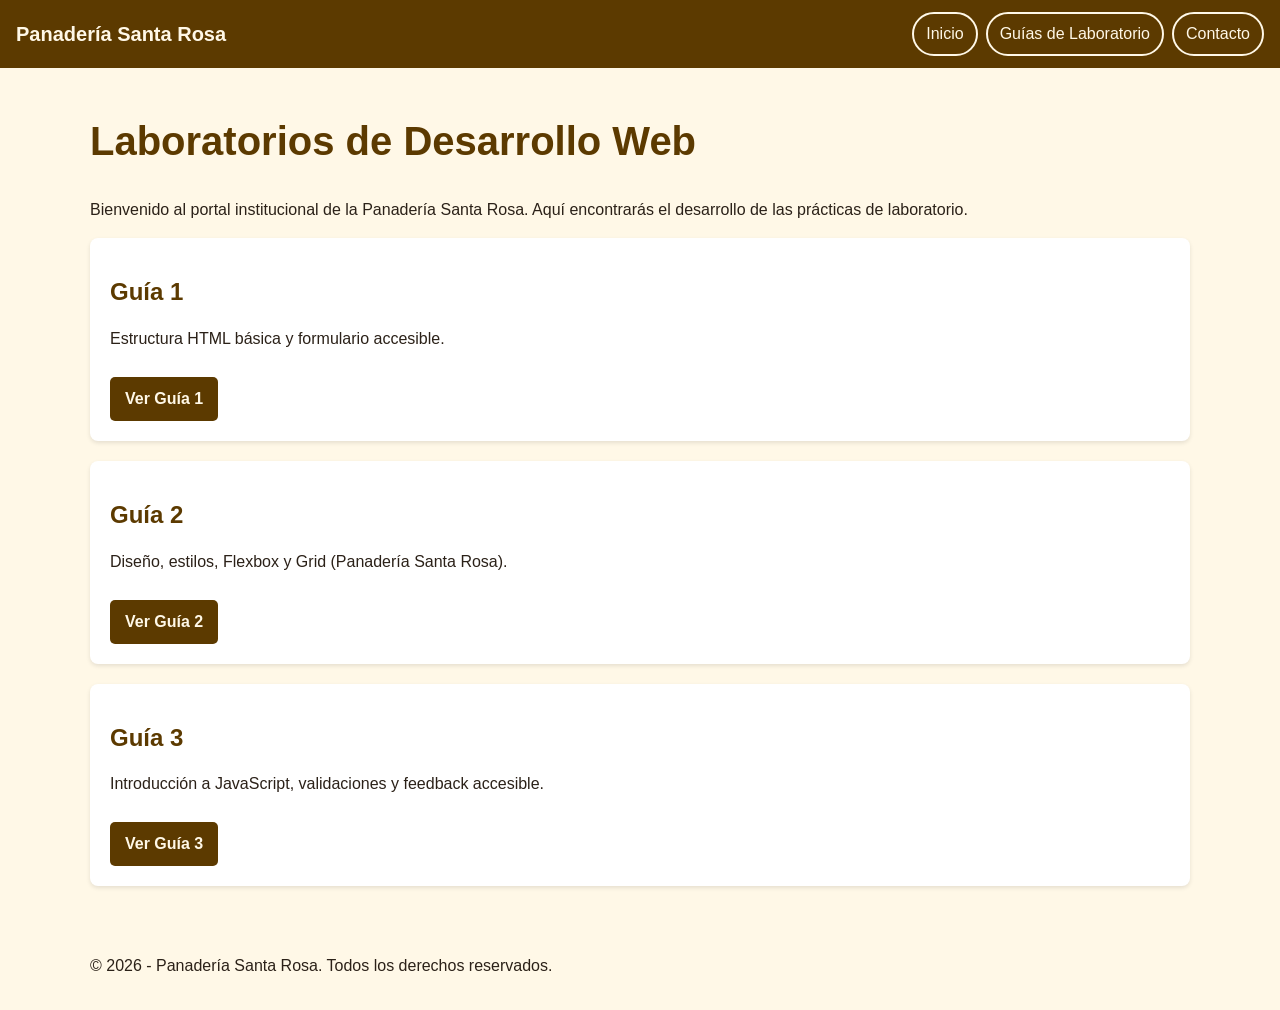
<file: index.html>
<!DOCTYPE html>
<html lang="es">
<head>
    <meta charset="UTF-8">
    <meta name="viewport" content="width=device-width, initial-scale=1.0">
    <title>Panadería Santa Rosa - Menú Principal</title>
    <link rel="stylesheet" href="styles/styles.css">
</head>
<body>
    <header>
        <p><strong>Panadería Santa Rosa</strong></p>
        <nav>
            <ul>
                <li><a href="index.html">Inicio</a></li>
                <li><a href="#guias">Guías de Laboratorio</a></li>
                <li><a href="#contacto">Contacto</a></li>
            </ul>
        </nav>
    </header>

    <main>
        <section class="hero">
            <h1>Laboratorios de Desarrollo Web</h1>
            <p>Bienvenido al portal institucional de la Panadería Santa Rosa. Aquí encontrarás el desarrollo de las prácticas de laboratorio.</p>
        </section>

        <section id="guias" class="guias-container">
            <div class="card">
                <h2>Guía 1</h2>
                <p>Estructura HTML básica y formulario accesible.</p>
                <a href="guia1/index.html" class="btn">Ver Guía 1</a>
            </div>

            <div class="card">
                <h2>Guía 2</h2>
                <p>Diseño, estilos, Flexbox y Grid (Panadería Santa Rosa).</p>
                <a href="guia2/index.html" class="btn">Ver Guía 2</a>
            </div>

            <div class="card">
                <h2>Guía 3</h2>
                <p>Introducción a JavaScript, validaciones y feedback accesible.</p>
                <a href="guia3/index.html" class="btn">Ver Guía 3</a>
            </div>
        </section>
    </main>

    <footer id="contacto">
        <p>&copy; 2026 - Panadería Santa Rosa. Todos los derechos reservados.</p>
    </footer>
</body>
</html>
</file>
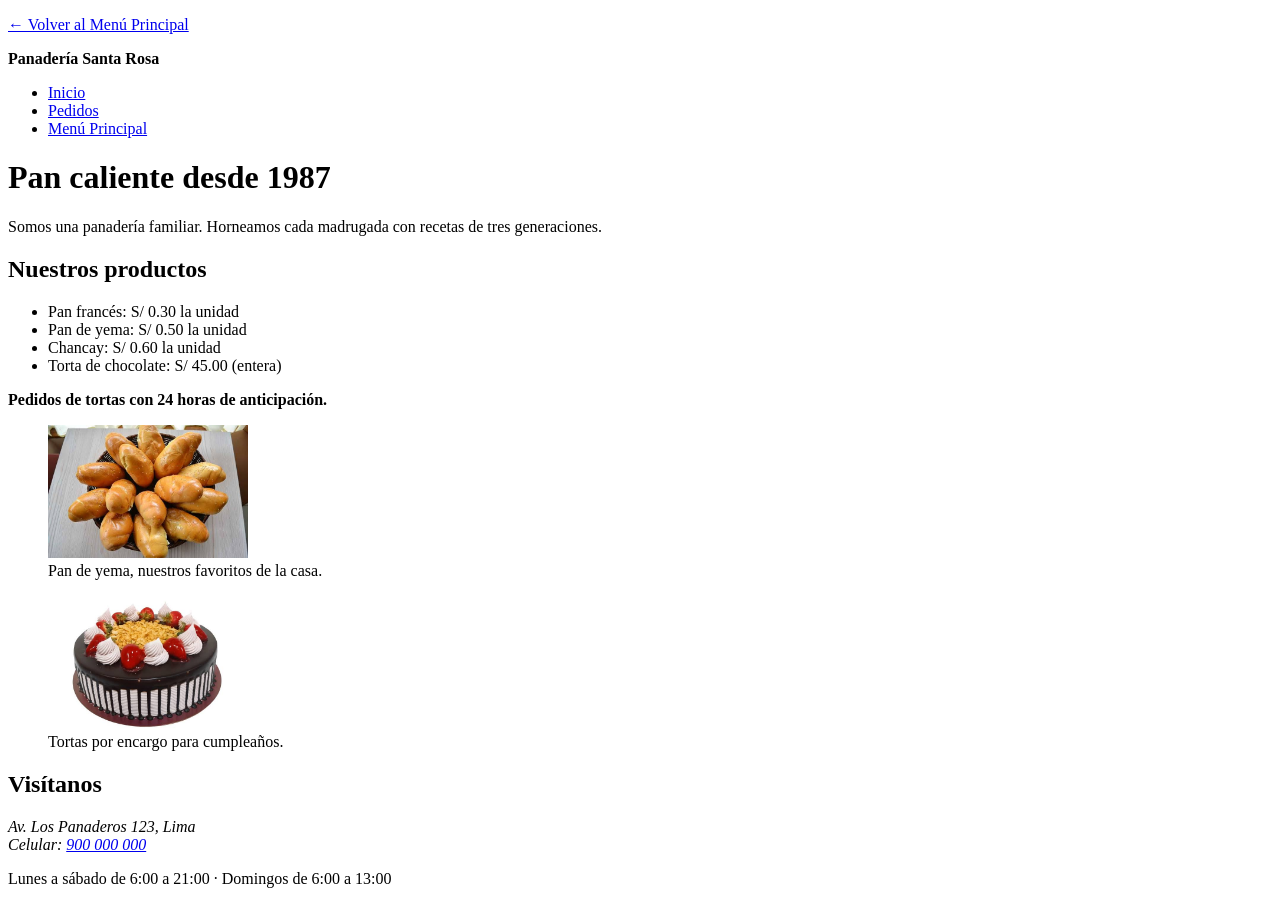
<file: guia1/index.html>
<!DOCTYPE html>
<html lang="es">
<head>
    <meta charset="UTF-8">
    <meta name="viewport" content="width=device-width, initial-scale=1.0">
    <title>Guía 1 - Panadería Santa Rosa</title>
</head>
<body>
    <header>
        <p><a href="../index.html">← Volver al Menú Principal</a></p>
        <p><strong>Panadería Santa Rosa</strong></p>
        <nav>
            <ul>
                <li><a href="index.html">Inicio</a></li>
                <li><a href="pedidos.html">Pedidos</a></li>
                <li><a href="../index.html">Menú Principal</a></li>
            </ul>
        </nav>
    </header>

    <main>
        <h1>Pan caliente desde 1987</h1>
        <p>Somos una panadería familiar. Horneamos cada madrugada con recetas de tres generaciones.</p>

        <section>
            <h2>Nuestros productos</h2>
            <ul>
                <li>Pan francés: S/ 0.30 la unidad</li>
                <li>Pan de yema: S/ 0.50 la unidad</li>
                <li>Chancay: S/ 0.60 la unidad</li>
                <li>Torta de chocolate: S/ 45.00 (entera)</li>
            </ul>
            <p><strong>Pedidos de tortas con 24 horas de anticipación.</strong></p>

            <figure>
                <img src="../img/pan-yema.jpg" alt="Bolsa con panes de yema dorados" width="200">
                <figcaption>Pan de yema, nuestros favoritos de la casa.</figcaption>
            </figure>

            <figure>
                <img src="../img/tortas.jpg" alt="Torta de chocolate decorada" width="200">
                <figcaption>Tortas por encargo para cumpleaños.</figcaption>
            </figure>
        </section>
    </main>

    <footer id="contacto">
        <h2>Visítanos</h2>
        <address>
            Av. Los Panaderos 123, Lima<br>
            Celular: <a href="tel:+51900000000">900 000 000</a>
        </address>
        <p>Lunes a sábado de 6:00 a 21:00 · Domingos de 6:00 a 13:00</p>
    </footer>
</body>
</html>
</file>
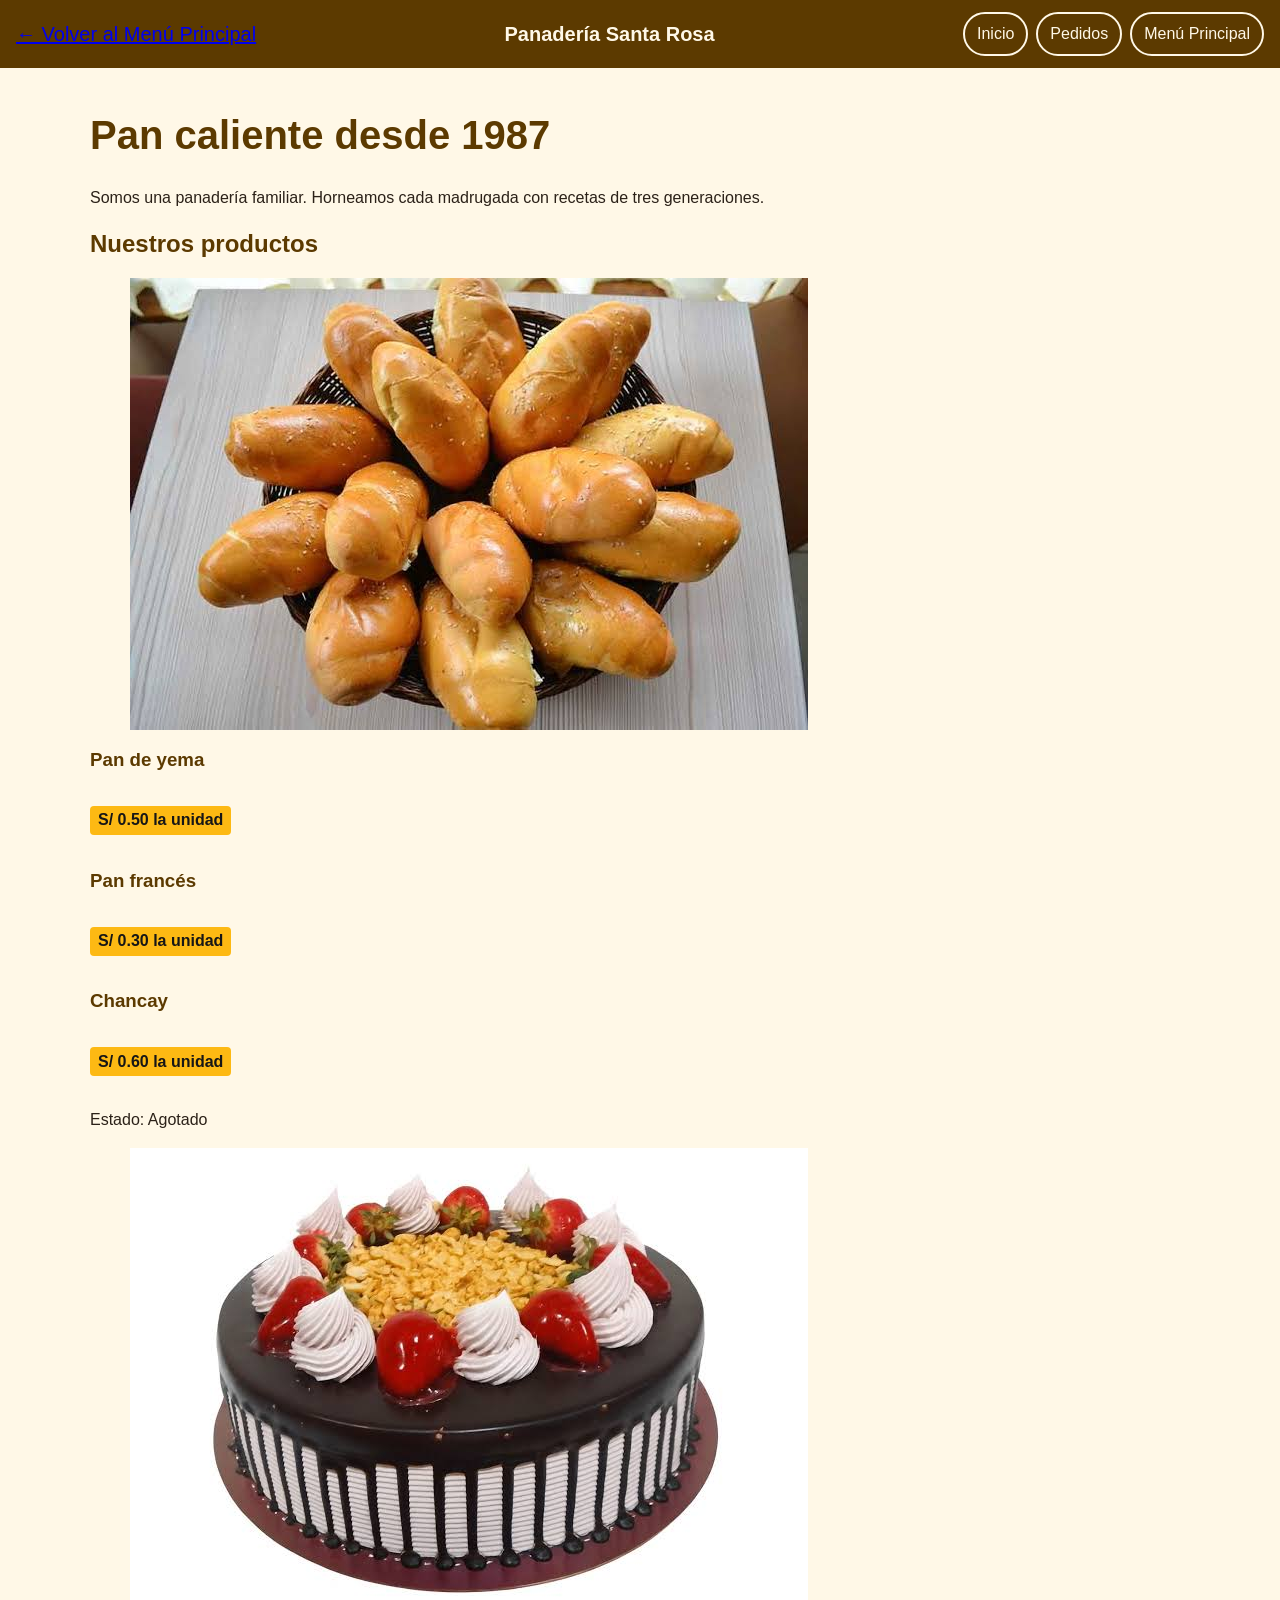
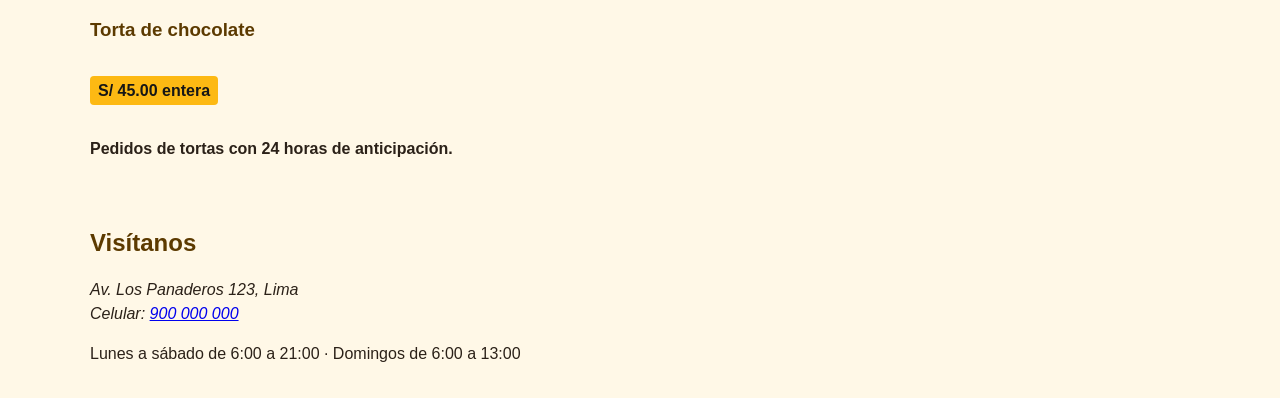
<file: guia2/index.html>
<!DOCTYPE html>
<html lang="es">
<head>
    <meta charset="UTF-8">
    <meta name="viewport" content="width=device-width, initial-scale=1.0">
    <title>Guía 2 - Panadería Santa Rosa</title>
    <link rel="stylesheet" href="../styles/styles.css">
</head>
<body>
    <header>
        <p><a href="../index.html">← Volver al Menú Principal</a></p>
        <p><strong>Panadería Santa Rosa</strong></p>
        <nav>
            <ul>
                <li><a href="index.html">Inicio</a></li>
                <li><a href="pedidos.html">Pedidos</a></li>
                <li><a href="../index.html">Menú Principal</a></li>
            </ul>
        </nav>
    </header>

    <main>
        <h1>Pan caliente desde 1987</h1>
        <p>Somos una panadería familiar. Horneamos cada madrugada con recetas de tres generaciones.</p>

        <section>
            <h2>Nuestros productos</h2>
            <div class="productos-grid">
                <article class="card-producto">
                    <figure>
                        <img src="../img/pan-yema.jpg" alt="Bolsa con panes de yema dorados">
                    </figure>
                    <h3>Pan de yema</h3>
                    <p class="precio">S/ 0.50 <span>la unidad</span></p>
                </article>

                <article class="card-producto">
                    <h3>Pan francés</h3>
                    <p class="precio">S/ 0.30 <span>la unidad</span></p>
                </article>

                <article class="card-producto">
                    <h3>Chancay</h3>
                    <p class="precio">S/ 0.60 <span>la unidad</span></p>
                    <p class="estado">Estado: Agotado</p>
                </article>

                <article class="card-producto">
                    <figure>
                        <img src="../img/tortas.jpg" alt="Torta de chocolate decorada">
                    </figure>
                    <h3>Torta de chocolate</h3>
                    <p class="precio">S/ 45.00 <span>entera</span></p>
                </article>
            </div>
            <p><strong>Pedidos de tortas con 24 horas de anticipación.</strong></p>
        </section>
    </main>

    <footer id="contacto">
        <h2>Visítanos</h2>
        <address>
            Av. Los Panaderos 123, Lima<br>
            Celular: <a href="tel:+51900000000">900 000 000</a>
        </address>
        <p>Lunes a sábado de 6:00 a 21:00 · Domingos de 6:00 a 13:00</p>
    </footer>
</body>
</html>
</file>
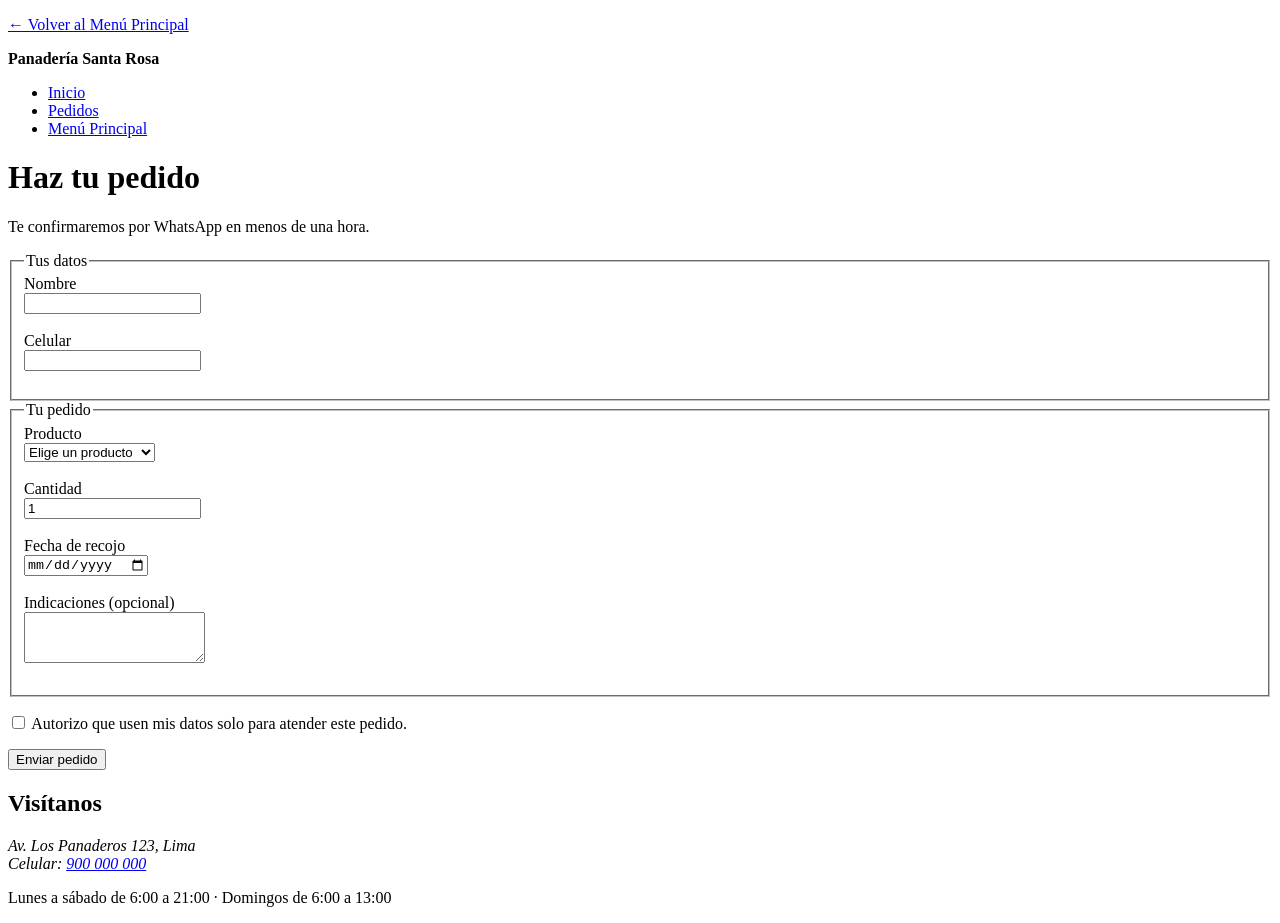
<file: guia1/pedidos.html>
<!DOCTYPE html>
<html lang="es">
<head>
    <meta charset="UTF-8">
    <meta name="viewport" content="width=device-width, initial-scale=1.0">
    <title>Pedidos | Guía 1 - Panadería Santa Rosa</title>
</head>
<body>
    <header>
        <p><a href="../index.html">← Volver al Menú Principal</a></p>
        <p><strong>Panadería Santa Rosa</strong></p>
        <nav>
            <ul>
                <li><a href="index.html">Inicio</a></li>
                <li><a href="pedidos.html">Pedidos</a></li>
                <li><a href="../index.html">Menú Principal</a></li>
            </ul>
        </nav>
    </header>

    <main>
        <h1>Haz tu pedido</h1>
        <p>Te confirmaremos por WhatsApp en menos de una hora.</p>

        <form action="#" method="post">
            <fieldset>
                <legend>Tus datos</legend>
                
                <label for="nombre">Nombre</label><br>
                <input type="text" id="nombre" name="nombre" required><br><br>

                <label for="celular">Celular</label><br>
                <input type="tel" id="celular" name="celular" required><br><br>
            </fieldset>

            <fieldset>
                <legend>Tu pedido</legend>
                
                <label for="producto">Producto</label><br>
                <select id="producto" name="producto" required>
                    <option value="">Elige un producto</option>
                    <option value="Pan francés">Pan francés</option>
                    <option value="Pan de yema">Pan de yema</option>
                    <option value="Chancay">Chancay</option>
                    <option value="Torta de chocolate">Torta de chocolate</option>
                </select><br><br>

                <label for="cantidad">Cantidad</label><br>
                <input type="number" id="cantidad" name="cantidad" min="1" value="1" required><br><br>

                <label for="fecha">Fecha de recojo</label><br>
                <input type="date" id="fecha" name="fecha" required><br><br>

                <label for="notas">Indicaciones (opcional)</label><br>
                <textarea id="notas" name="notas" rows="3"></textarea><br><br>
            </fieldset>

            <p>
                <input type="checkbox" id="consentimiento" name="consentimiento" required>
                <label for="consentimiento">Autorizo que usen mis datos solo para atender este pedido.</label>
            </p>

            <button type="submit">Enviar pedido</button>
        </form>
    </main>

    <footer id="contacto">
        <h2>Visítanos</h2>
        <address>
            Av. Los Panaderos 123, Lima<br>
            Celular: <a href="tel:+51900000000">900 000 000</a>
        </address>
        <p>Lunes a sábado de 6:00 a 21:00 · Domingos de 6:00 a 13:00</p>
    </footer>
</body>
</html>
</file>
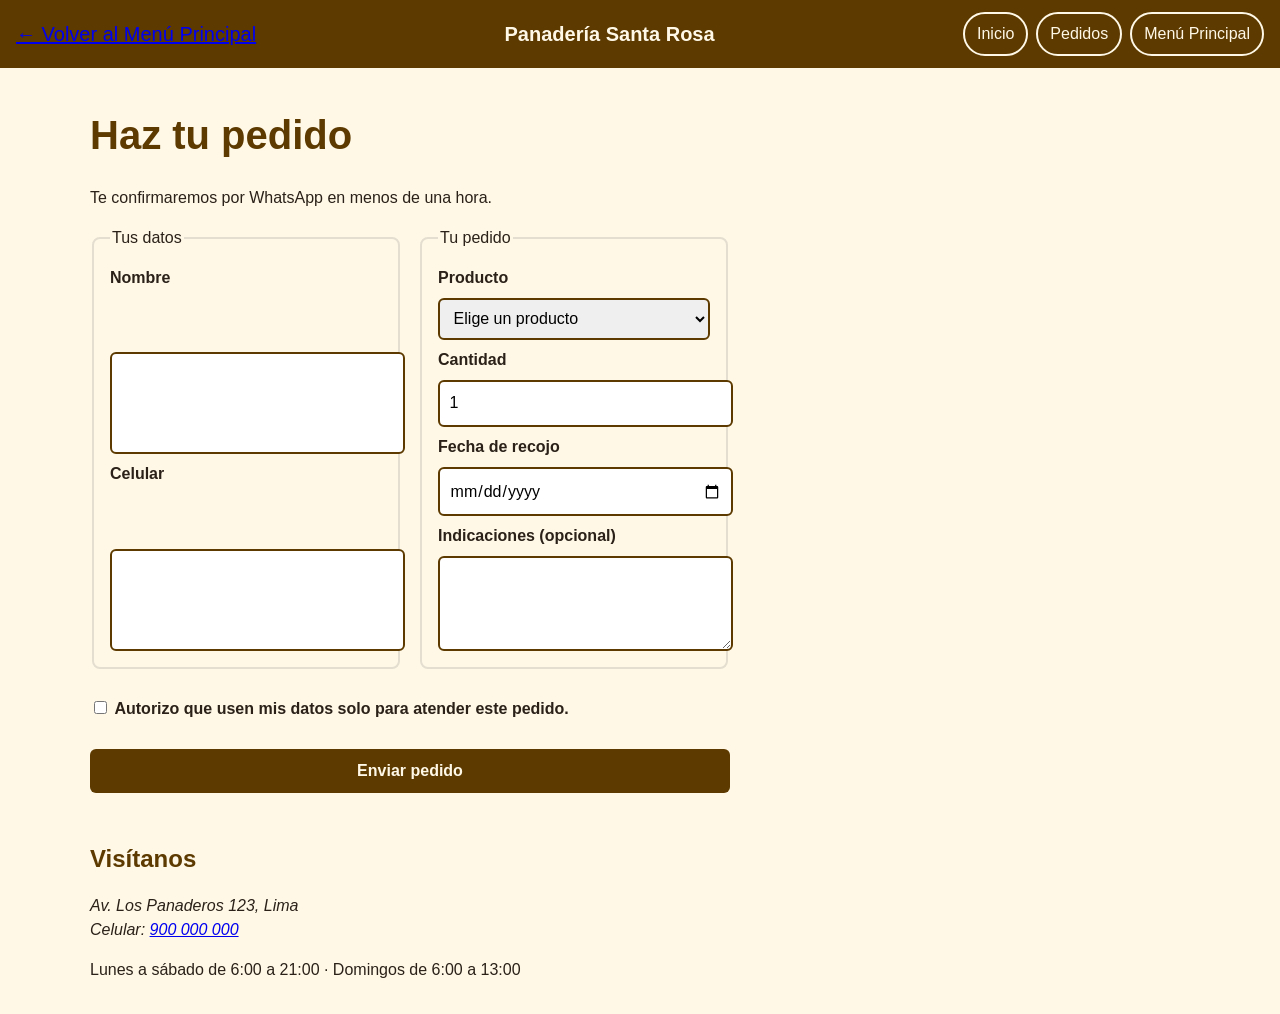
<file: guia2/pedidos.html>
<!DOCTYPE html>
<html lang="es">
<head>
    <meta charset="UTF-8">
    <meta name="viewport" content="width=device-width, initial-scale=1.0">
    <title>Pedidos | Guía 2 - Panadería Santa Rosa</title>
    <link rel="stylesheet" href="../styles/styles.css">
</head>
<body>
    <header>
        <p><a href="../index.html">← Volver al Menú Principal</a></p>
        <p><strong>Panadería Santa Rosa</strong></p>
        <nav>
            <ul>
                <li><a href="index.html">Inicio</a></li>
                <li><a href="pedidos.html">Pedidos</a></li>
                <li><a href="../index.html">Menú Principal</a></li>
            </ul>
        </nav>
    </header>

    <main>
        <h1>Haz tu pedido</h1>
        <p>Te confirmaremos por WhatsApp en menos de una hora.</p>

        <form action="#" method="post">
            <div class="form-grid">
                <fieldset>
                    <legend>Tus datos</legend>
                    
                    <label for="nombre">Nombre</label>
                    <input type="text" id="nombre" name="nombre" required>

                    <label for="celular">Celular</label>
                    <input type="tel" id="celular" name="celular" required>
                </fieldset>

                <fieldset>
                    <legend>Tu pedido</legend>
                    
                    <label for="producto">Producto</label>
                    <select id="producto" name="producto" required>
                        <option value="">Elige un producto</option>
                        <option value="Pan francés">Pan francés</option>
                        <option value="Pan de yema">Pan de yema</option>
                        <option value="Chancay">Chancay</option>
                        <option value="Torta de chocolate">Torta de chocolate</option>
                    </select>

                    <label for="cantidad">Cantidad</label>
                    <input type="number" id="cantidad" name="cantidad" min="1" value="1" required>

                    <label for="fecha">Fecha de recojo</label>
                    <input type="date" id="fecha" name="fecha" required>

                    <label for="notas">Indicaciones (opcional)</label>
                    <textarea id="notas" name="notas" rows="3"></textarea>
                </fieldset>
            </div>

            <div style="margin-top: 1rem;">
                <input type="checkbox" id="consentimiento" name="consentimiento" required>
                <label for="consentimiento">Autorizo que usen mis datos solo para atender este pedido.</label>
            </div>

            <button type="submit" style="margin-top: 1rem;">Enviar pedido</button>
        </form>
    </main>

    <footer id="contacto">
        <h2>Visítanos</h2>
        <address>
            Av. Los Panaderos 123, Lima<br>
            Celular: <a href="tel:+51900000000">900 000 000</a>
        </address>
        <p>Lunes a sábado de 6:00 a 21:00 · Domingos de 6:00 a 13:00</p>
    </footer>
</body>
</html>
</file>
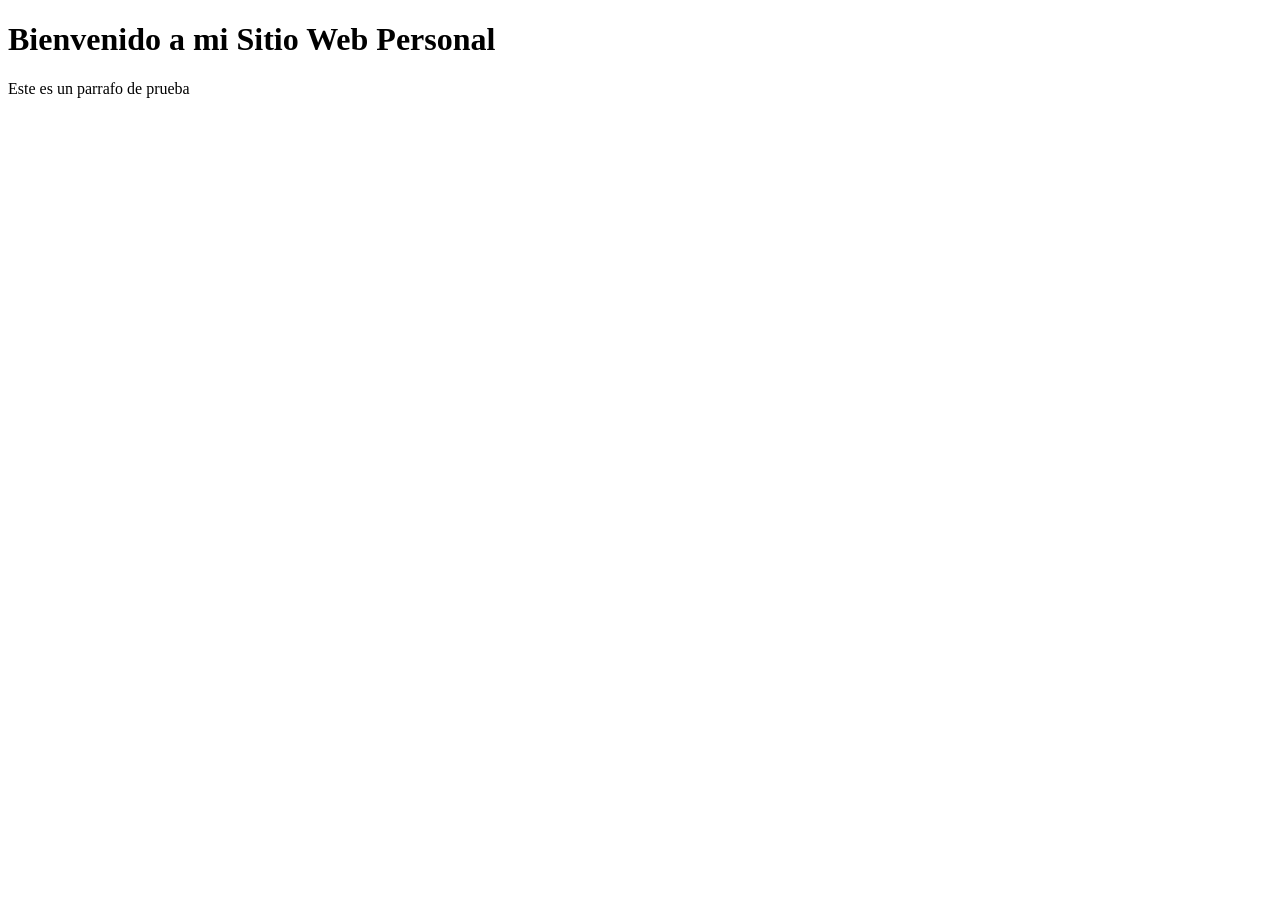
<file: semana4/dom1.html>
<!DOCTYPE html>
<html lang="en">
<head>
    <meta charset="UTF-8">
    <meta name="viewport" content="width=device-width, initial-scale=1.0">
    <title>DOM</title>
</head>
<body>
    <h1 id="titulo-principal">Hola Mundo</h1>
    <p class="descripcion">Este es un parrafo de prueba</p>
    <script>
        const titulo = document.getElementById("titulo-principal")
        const parrafo = document.getElementById(".descripcion.")
        titulo.textContent = "Bienvenido a mi Sitio Web Personal"
    </script>
</body>
</html>
</file>
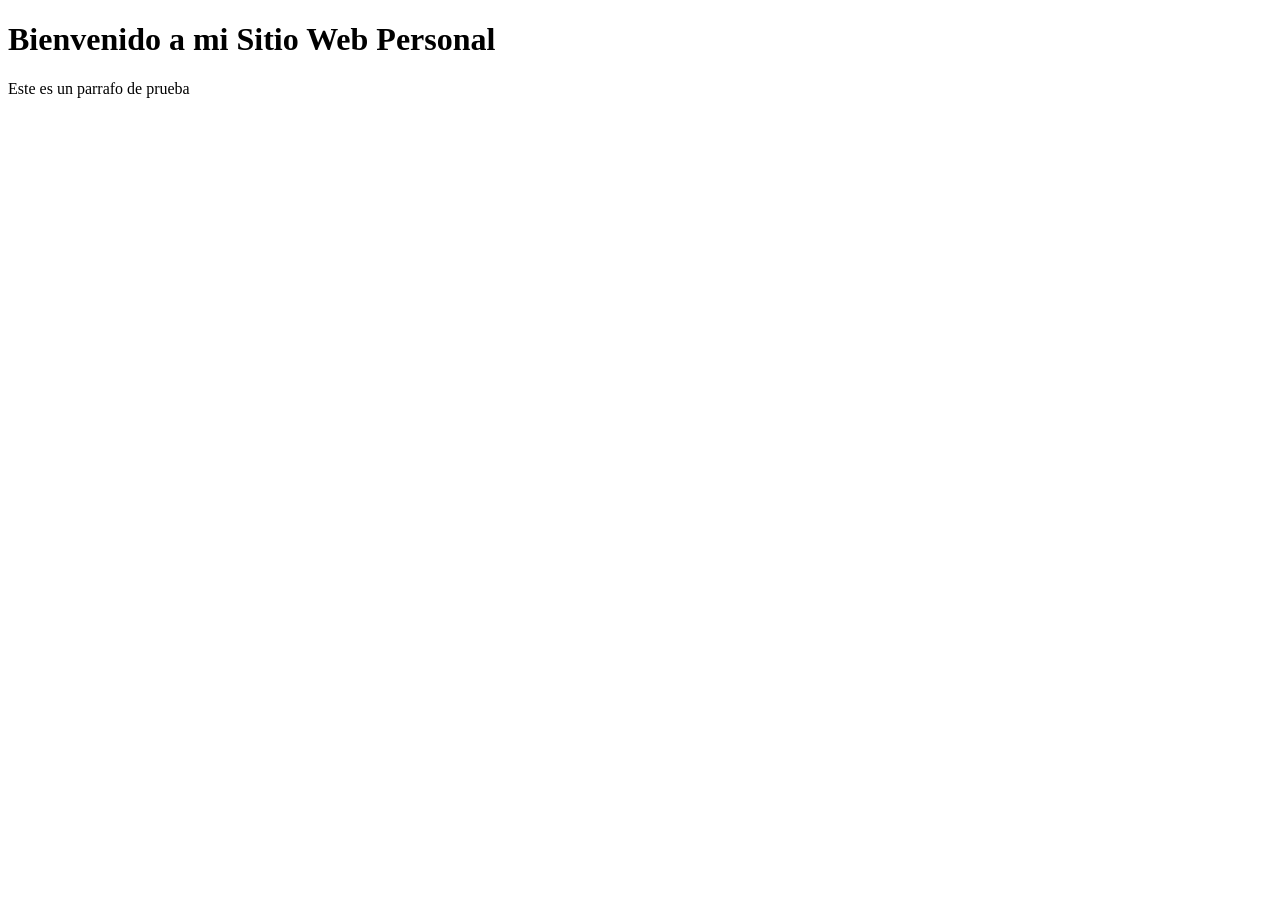
<file: semana4/dom2.html>
<!DOCTYPE html>
<html lang="en">
<head>
    <meta charset="UTF-8">
    <meta name="viewport" content="width=device-width, initial-scale=1.0">
    <title>DOM</title>
    <script src="script2.js" defer></script>
</head>
<body>
    <h1 id="titulo-principal">Hola Mundo</h1>
    <p class="descripcion">Este es un parrafo de prueba</p>
    
</body>
</html>
</file>
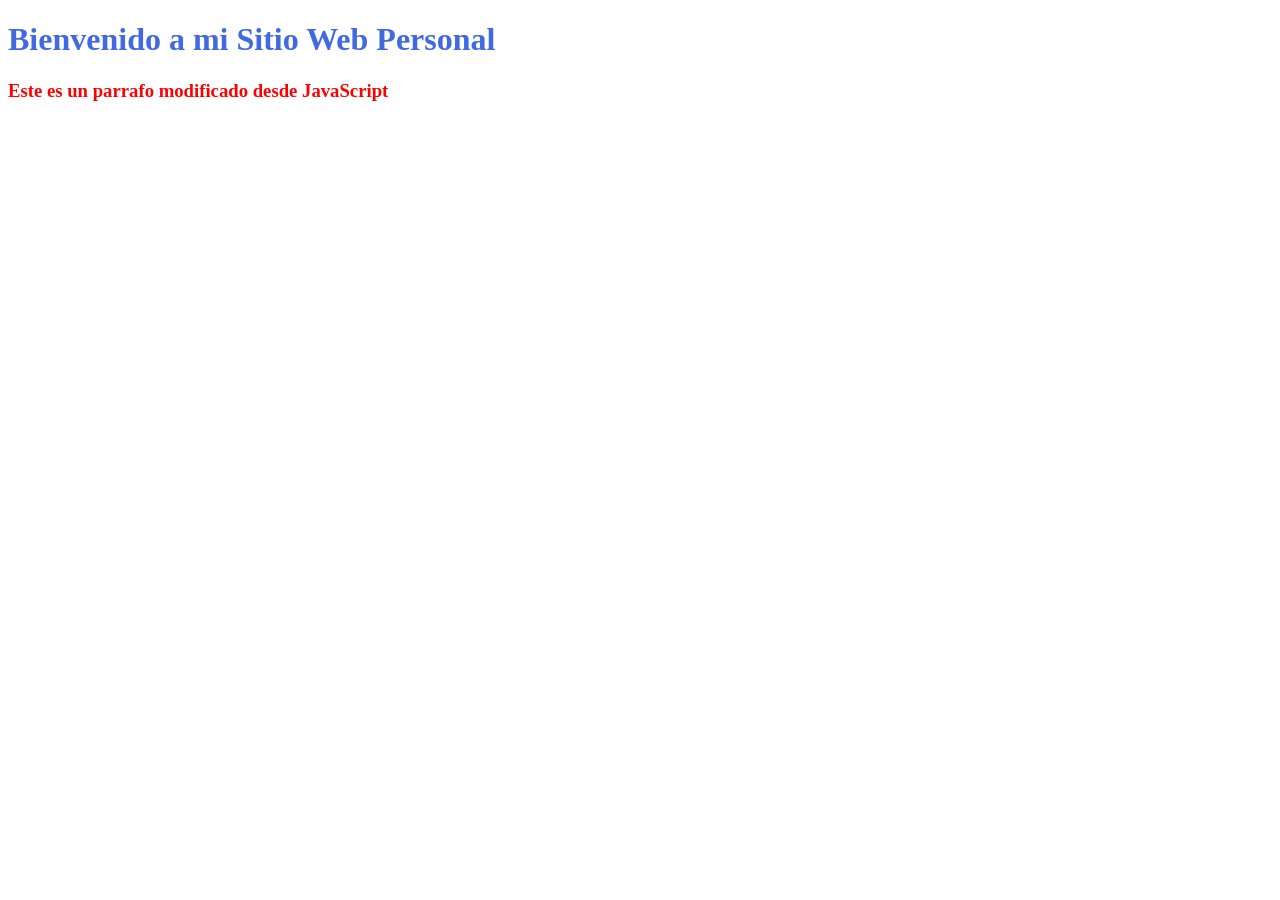
<file: semana4/dom3.html>
<!DOCTYPE html>
<html lang="en">
<head>
    <meta charset="UTF-8">
    <meta name="viewport" content="width=device-width, initial-scale=1.0">
    <title>DOM</title>
    <script src="script3.js" defer></script>
</head>
<body>
    <h1 id="titulo-principal">Hola Mundo</h1>
    <p id="parrafo-principal">Este es un parrafo de ejemplo</p>
</body>
</html>
</file>
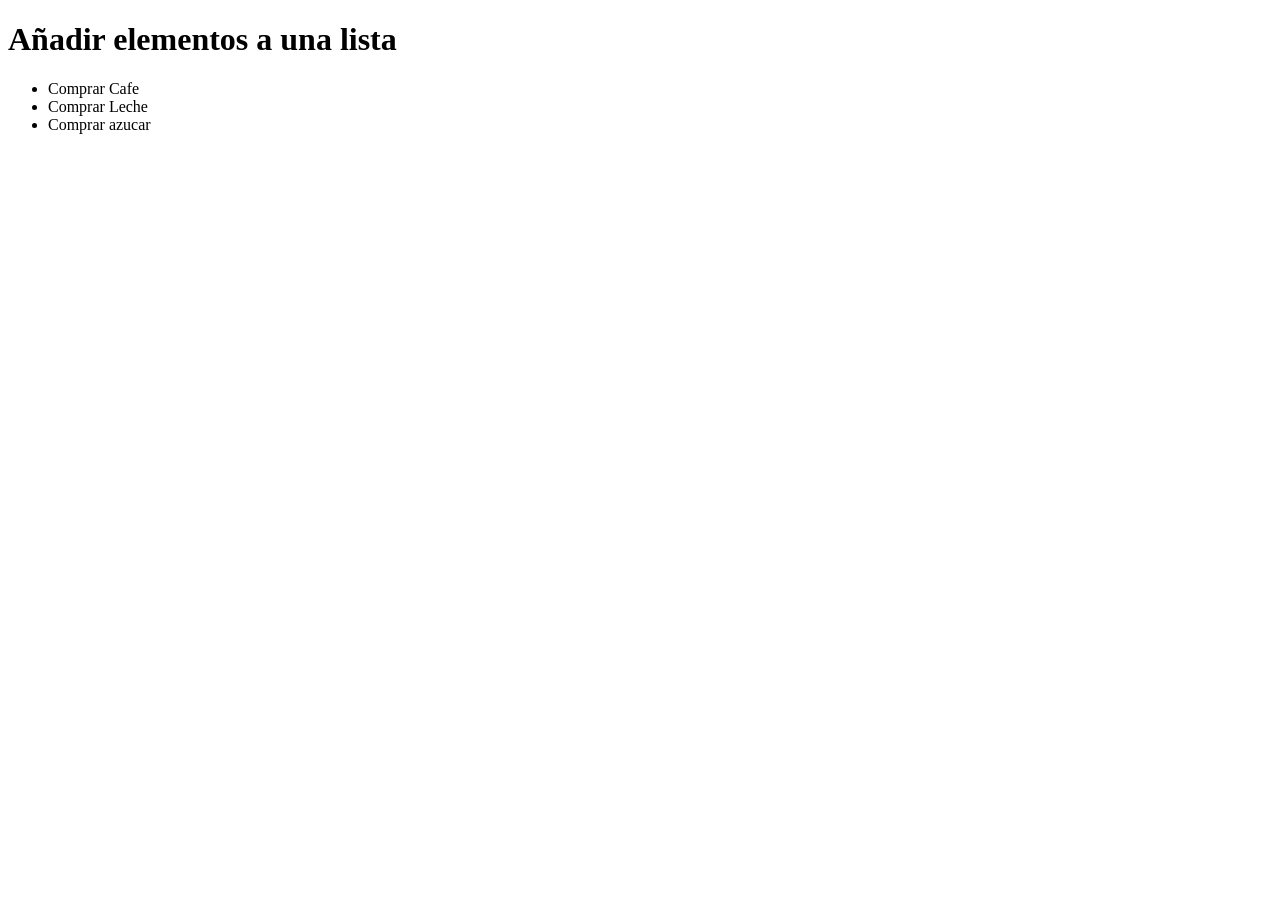
<file: semana4/dom4(eduardo-solution).html>
<!DOCTYPE html>
<html lang="en">
<head>
    <meta charset="UTF-8">
    <meta name="viewport" content="width=device-width, initial-scale=1.0">
    <title>DOM</title>
</head>
<body>
    <h1>Añadir elementos a una lista</h1>
    <ul id="mi-lista"></ul>
    <script>
        // 1. Crear el elemento
        const item1 = document.createElement("li")
        const item2 = document.createElement("li")
        const item3 = document.createElement("li")
        // 2. Asignarle contenido
        item1.textContent = "Comprar Cafe"
        item2.textContent = "Comprar Leche"
        item3.textContent = "Comprar azucar"
        // 3. Insertarlo en la lista
        const lista = document.getElementById("mi-lista")
        lista.appendChild(item1)
        const de = document.getElementById("mi-lista")
        lista.appendChild(item2)
        const compras = document.getElementById("mi-lista")
        lista.appendChild(item3)
    </script>
</body>
</html>
</file>
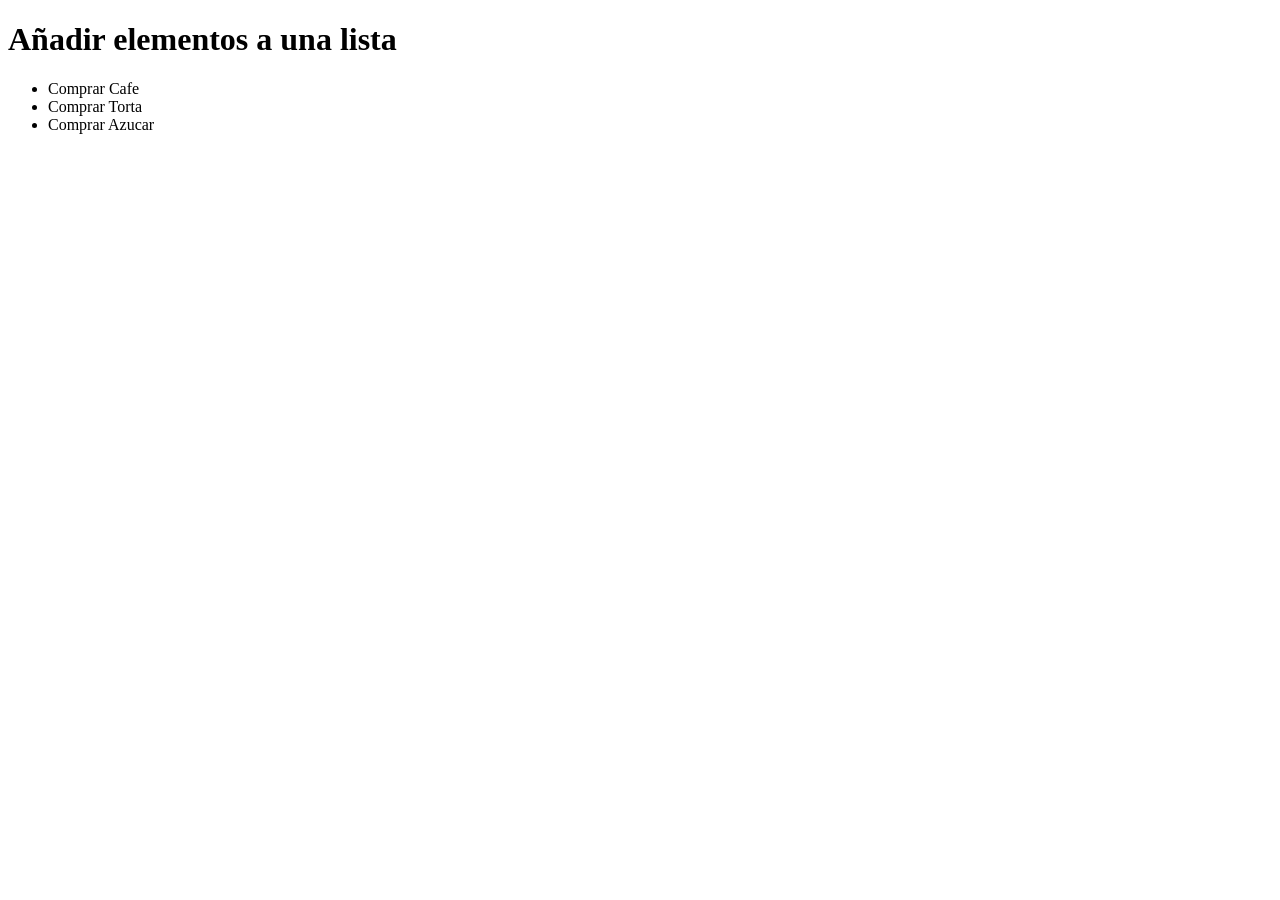
<file: semana4/dom4.html>
<!DOCTYPE html>
<html lang="en">
<head>
    <meta charset="UTF-8">
    <meta name="viewport" content="width=device-width, initial-scale=1.0">
    <title>DOM</title>
</head>
<body>
    <h1>Añadir elementos a una lista</h1>
    <ul id="mi-lista"></ul>
    <script>
        // 1. Crear el elemento
        const item1 = document.createElement("li")
        // 2. Asignarle contenido
        item1.textContent = "Comprar Cafe"
        // 3. Insertarlo en la lista
        const lista = document.getElementById("mi-lista")

        // Añadir 2 elementos
        const item2 = document.createElement("li")
        const item3 = document.createElement("li")
        item2.textContent = "Comprar Torta"
        item3.textContent = "Comprar Azucar"

        // Añadir a la lista
        lista.appendChild(item1)
        lista.appendChild(item2)
        lista.appendChild(item3)
    </script>
</body>
</html>
</file>
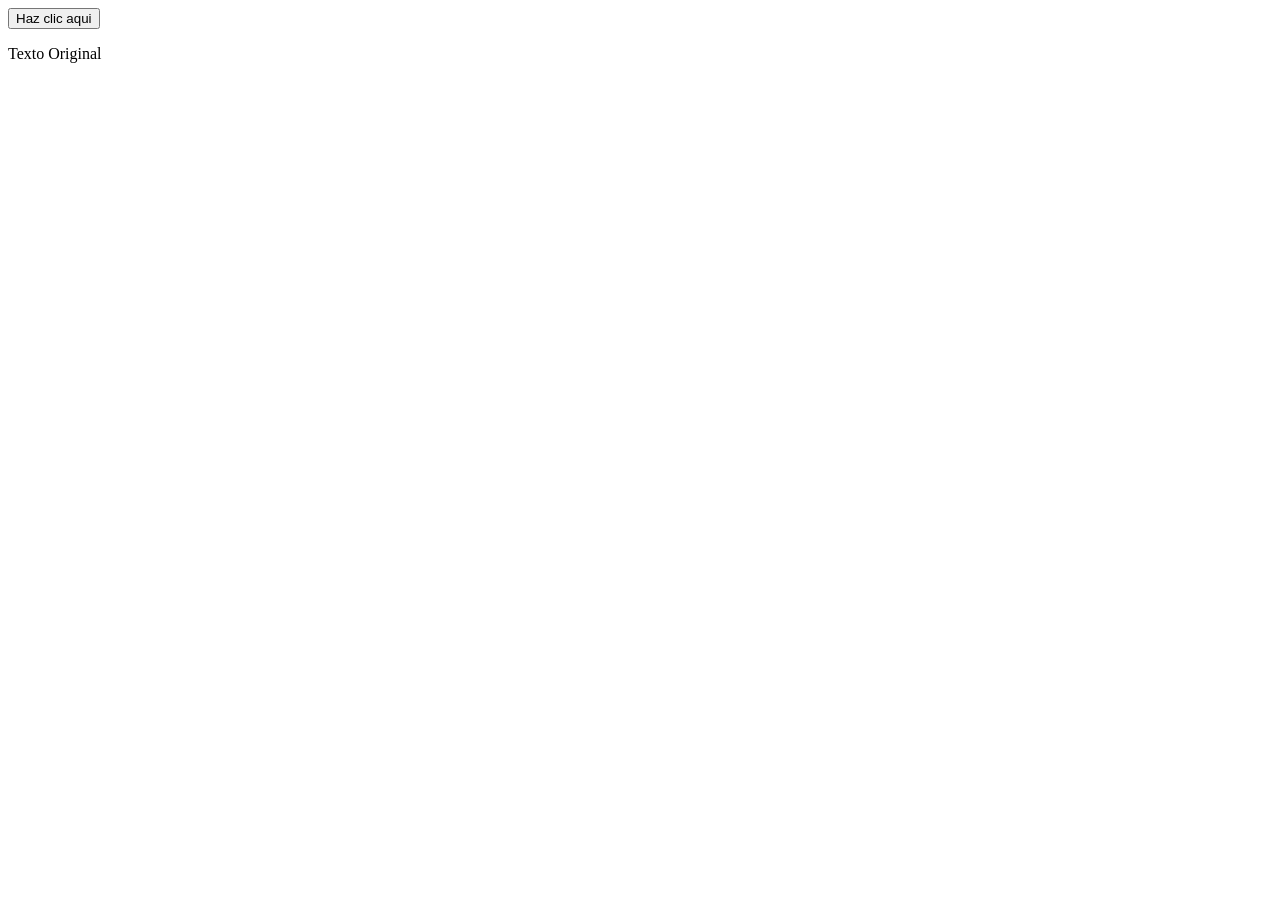
<file: semana4/dom5.html>
<!DOCTYPE html>
<html lang="en">
<head>
    <meta charset="UTF-8">
    <meta name="viewport" content="width=device-width, initial-scale=1.0">
    <title>DOM</title>
</head>
<body>
    <button id="mi-boton">Haz clic aqui</button>
    <p id="mensaje">Texto Original</p>
    <script>
        const boton = document.getElementById("mi-boton")
        const msg = document.getElementById("mensaje")

        // El evento clic del boton
        boton.addEventListener("click", () => {
            msg.textContent = "! Hiciste clic en el boton"
            msg.style.color = "green"
        });
    </script>
</body>
</html>
</file>
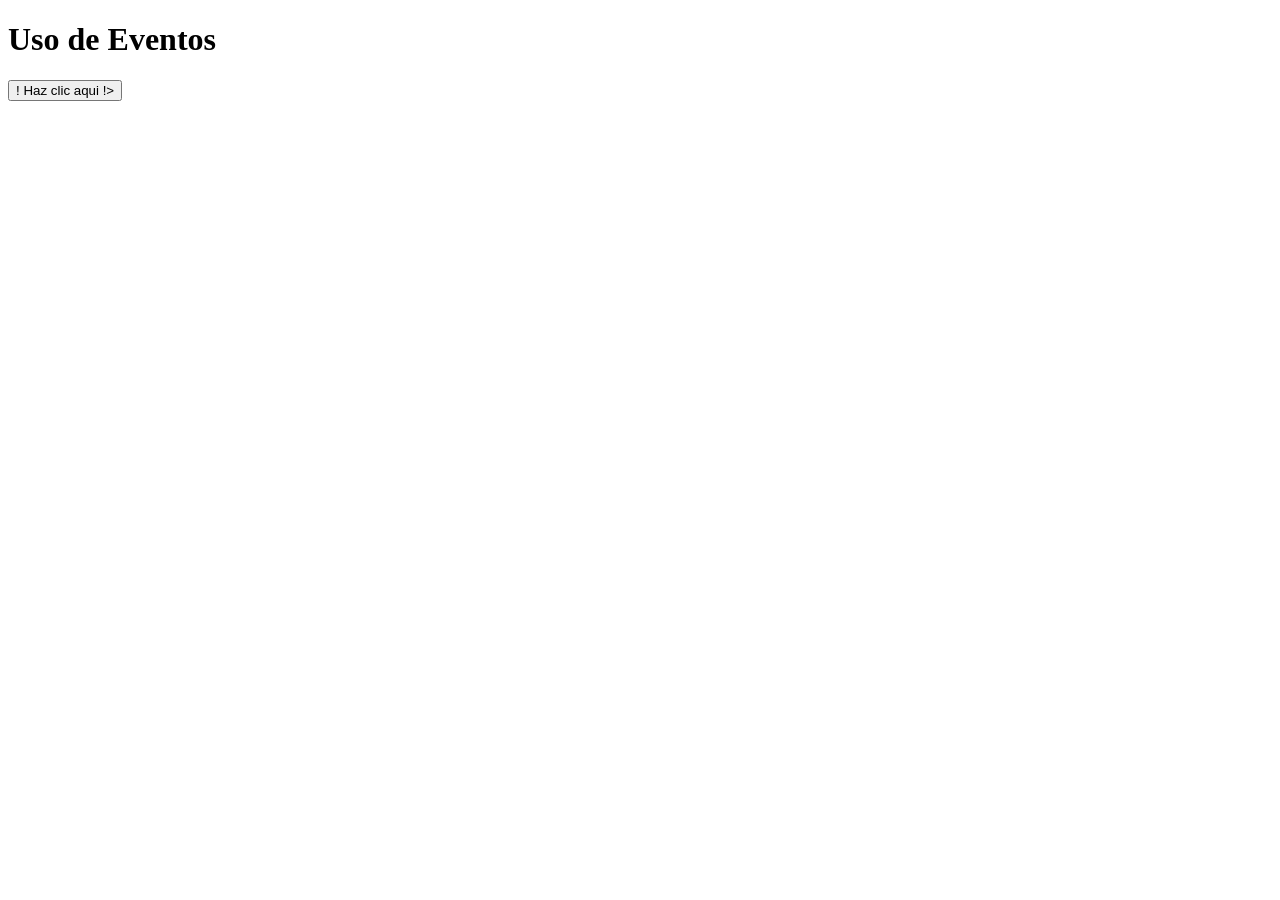
<file: semana4/evento1.html>
<!DOCTYPE html>
<html lang="en">
<head>
    <meta charset="UTF-8">
    <meta name="viewport" content="width=device-width, initial-scale=1.0">
    <title>Eventos</title>
</head>
<body>
    <h1>Uso de Eventos</h1>
    <button id="miBoton">! Haz clic aqui !></button>
    <script>
        // PASO 1 : Seleccionar el elemento miBoton
        const boton = document.getElementById("miBoton")
        // PASO 2 : Definir la funcion manejador
        function responderClic(){
            alert("! El usuario hizo clic en el boton !")
        }
        // PASO 3 : Registrar el escuchador de eventos
        boton.addEventListener('click', responderClic)
    </script>
</body>
</html>
</file>
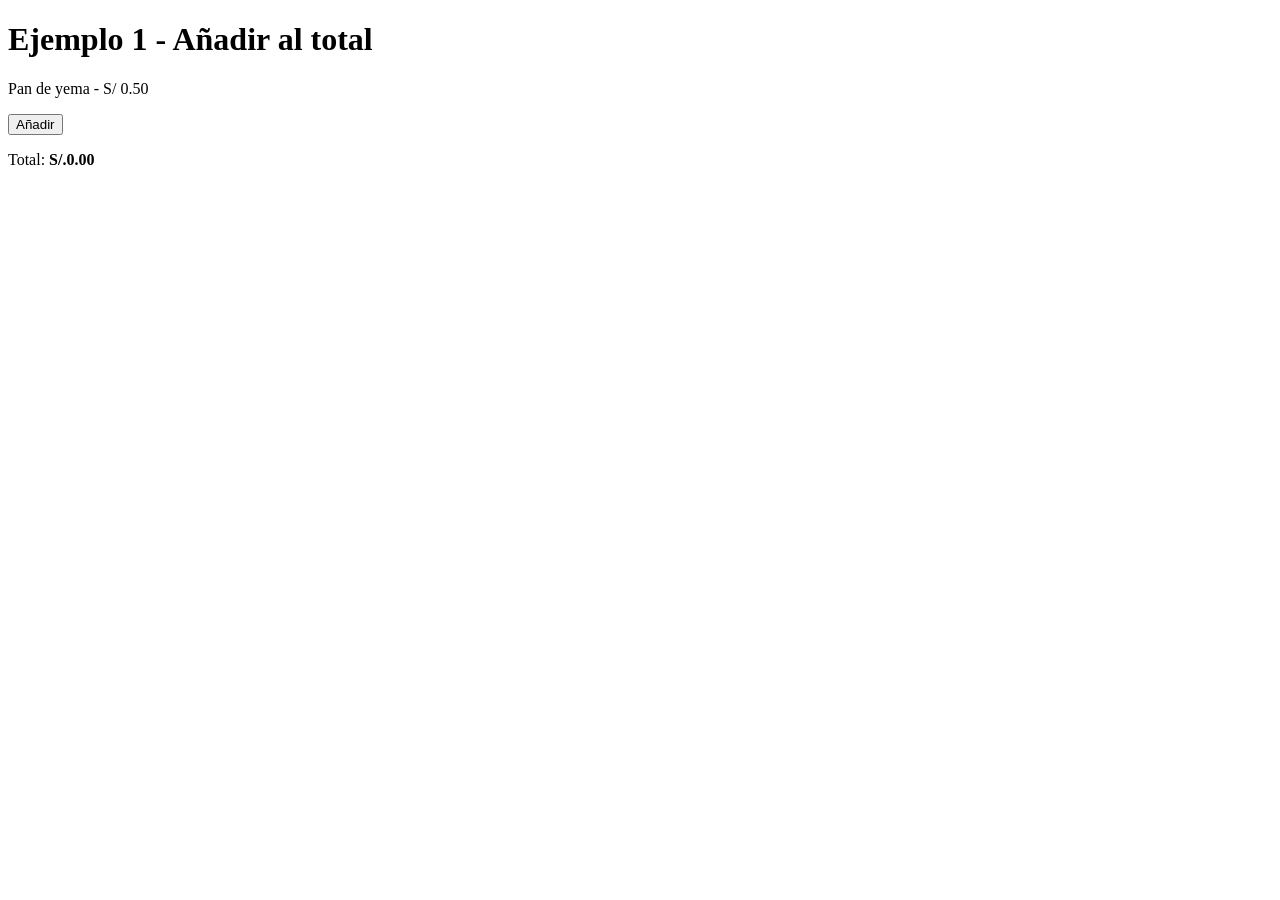
<file: semana4/evento2.html>
<!DOCTYPE html>
<html lang="es">
<head>
    <meta charset="UTF-8">
    <meta name="viewport" content="width=device-width, initial-scale=1.0">
    <title>Eventos</title>
    <script src="js2.js" defer></script>
</head>
<body>
    <h1>Ejemplo 1 - Añadir al total</h1>
    <div class="producto">
        <p>Pan de yema - S/ 0.50</p>
        <button type="button" id="btn-anadir">Añadir</button>
    </div>
    <p>Total: <strong id="total">S/ -</strong></p>
</body>
</html>
</file>
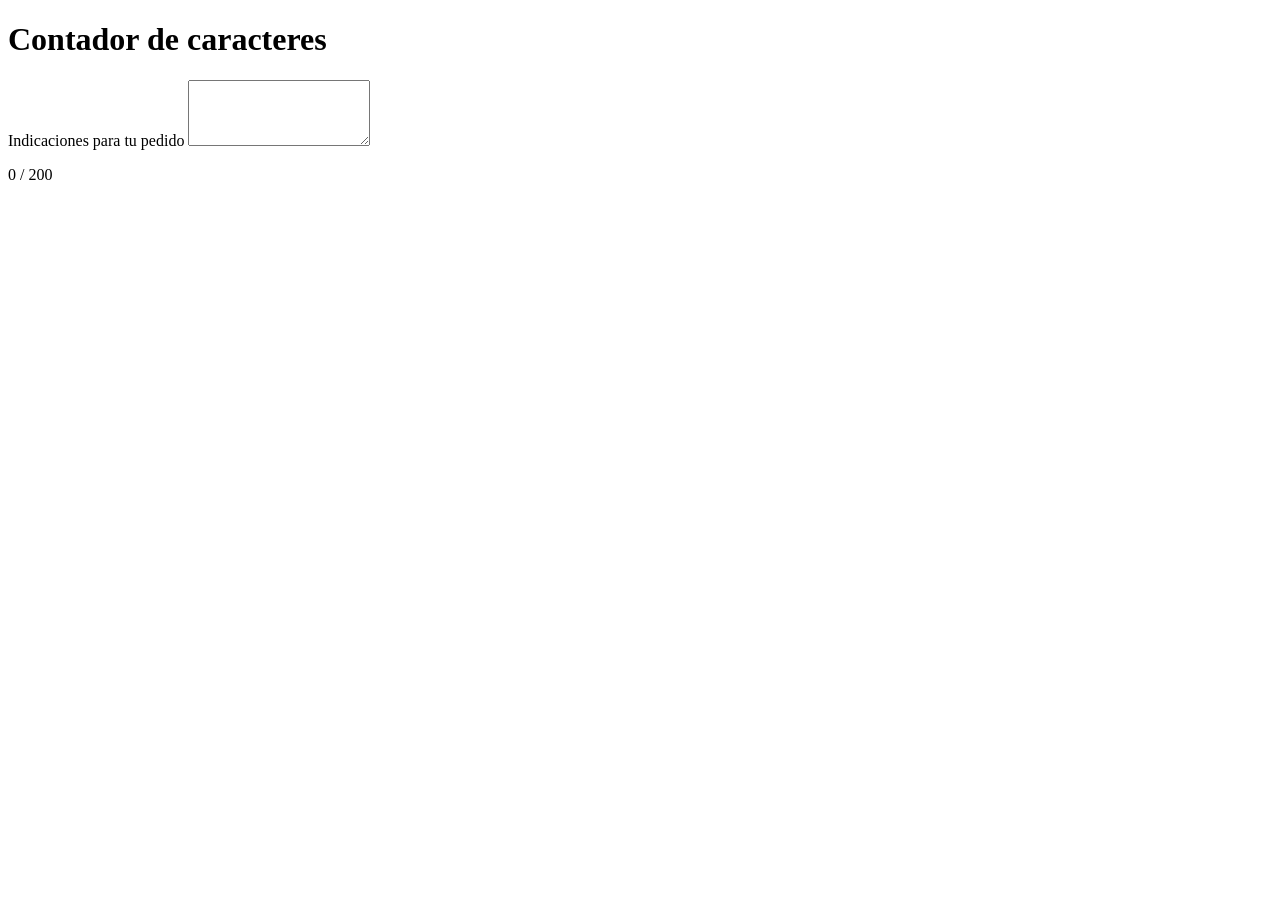
<file: semana4/evento3.html>
<!DOCTYPE html>
<html lang="es">
<head>
    <meta charset="UTF-8">
    <meta name="viewport" content="width=device-width, initial-scale=1.0">
    <title>Eventos</title>
    <script src="js3.js" defer></script>
</head>
<body>
    <h1>Contador de caracteres</h1>
    <label for="notas">Indicaciones para tu pedido</label>
    <textarea id="notas" rows="4" maxlength="200" aria-describedby="contador"></textarea>
    <p id="contador">0 / 200</p>
</body>
</html>
</file>
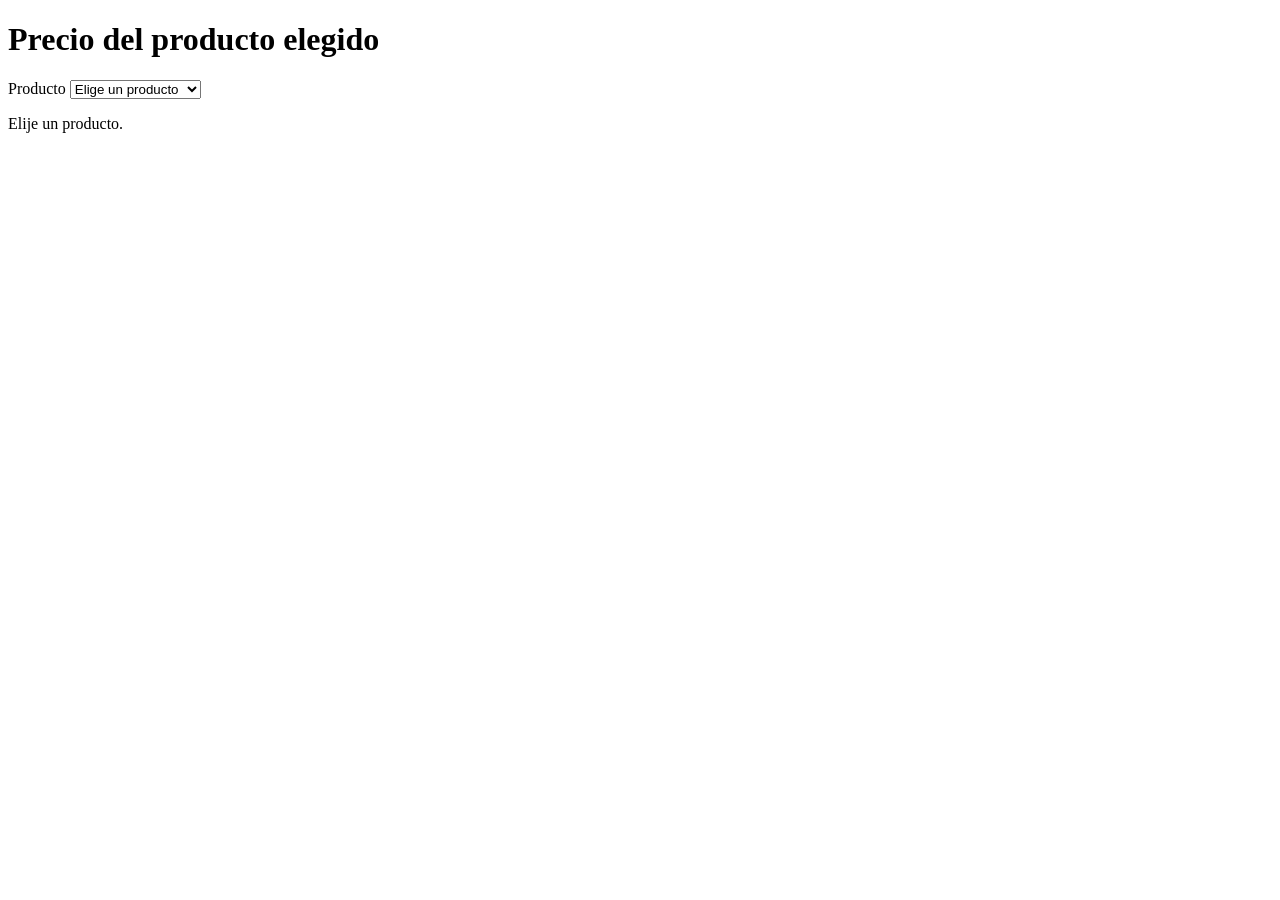
<file: semana4/evento4.html>
<!DOCTYPE html>
<html lang="en">
<head>
    <meta charset="UTF-8">
    <meta name="viewport" content="width=device-width, initial-scale=1.0">
    <title>Eventos</title>
    <script src="js4.js" defer></script>
</head>
<body>
    <h1>Precio del producto elegido</h1>
    <label for="producto">Producto</label>
    <select id="producto">
        <option value="">Elige un producto</option>
        <option>Pan francés</option>
        <option>Pan de yema</option>
        <option>Chancay</option>
        <option>Torta de chocolate</option>
    </select>
    <p id="precio" role="status">Elije un producto.</p>
</body>
</html>
</file>
<file: styles/styles.css>
<<<<<<< HEAD
/* ===== 1. Base ===== */
*, *::before, *::after {
  box-sizing: border-box;
}

:root {
  --cafe: #5C3A00;       
  --amarillo: #FDB913;   
  --crema: #FFF8E7;     
  --texto: #2B2118;
}

body {
  margin: 0;
  font-family: Arial, Helvetica, sans-serif;
  font-size: 1rem;
  line-height: 1.5;
  color: var(--texto);
  background: var(--crema);
}

img {
  max-width: 100%;
  height: auto;
  display: block;
}

main, footer {
  max-width: 1100px;
  margin: 0 auto;
  padding: 1rem;
}

/* ===== 2. Tipografía y Tarjeta Menú ===== */
h1, h2, h3 {
  color: var(--cafe);
  line-height: 1.2;
}

h1 { font-size: 2rem; }
h2 { font-size: 1.5rem; }

.card {
  background: white;
  padding: 20px;
  border-radius: 8px;
  margin-bottom: 20px;
  box-shadow: 0 2px 4px rgba(0,0,0,0.1);
}

.btn {
  display: inline-block;
  background-color: var(--cafe);
  color: var(--crema);
  padding: 10px 15px;
  text-decoration: none;
  border-radius: 5px;
  font-weight: bold;
  margin-top: 10px;
}

.precio {
  display: inline-block;
  background: var(--amarillo);
  color: #161616;
  font-weight: bold;
  padding: 0.15rem 0.5rem;
  border-radius: 4px;
}

/* ===== 3. Encabezado y menú ===== */
header {
  display: flex;
  flex-wrap: wrap;
  justify-content: space-between;
  align-items: center;
  gap: 0.5rem 1rem;
  padding: 0.75rem 1rem;
  background: var(--cafe);
  color: var(--crema);
}

header p {
  margin: 0;
  font-size: 1.25rem;
}

nav ul {
  display: flex;
  flex-wrap: wrap;
  gap: 0.5rem;
  list-style: none;
  margin: 0;
  padding: 0;
}

nav a {
  display: inline-block;
  padding: 0.5rem 0.75rem;
  color: var(--crema);
  text-decoration: none;
  border: 2px solid var(--crema);
  border-radius: 999px;
  transition: background 0.3s, color 0.3s;
}

nav a:hover {
  background: var(--amarillo);
  color: #161616;
}

/* ===== 4. Catálogo y Tarjetas ===== */
.catalogo {
  display: grid;
  gap: 1rem;
}

.producto {
  background: #FFFFFF;
  border: 2px solid #E3DECF;
  border-radius: 12px;
  padding: 1rem;
  transition: transform 0.3s ease, box-shadow 0.3s ease;
}

.producto:hover {
  transform: translateY(-4px);
  box-shadow: 0 6px 12px rgba(92, 58, 0, 0.15);
}

.producto img {
  border-radius: 8px;
  aspect-ratio: 4 / 3;
  object-fit: cover;
}

.producto.agotado {
  opacity: 0.75;
  border-style: dashed;
  background: #F5F1E9;
}

/* ===== 5. Responsividad (mobile first) ===== */
@media (min-width: 600px) {
  .catalogo {
    grid-template-columns: repeat(2, 1fr);
  }
}

@media (min-width: 1000px) {
  .catalogo {
    grid-template-columns: repeat(4, 1fr);
  }
  h1 {
    font-size: 2.5rem;
  }
  .form-grid {
    display: grid;
    grid-template-columns: 1fr 1fr;
    gap: 1rem;
  }
}

/* ===== 6. Accesibilidad y Formulario ===== */
a:focus-visible,
input:focus-visible,
select:focus-visible,
textarea:focus-visible,
button:focus-visible {
  outline: 3px solid #161616;
  outline-offset: 2px;
}

header a:focus-visible {
  outline-color: var(--amarillo);
}

form {
  display: grid;
  gap: 0.75rem;
  max-width: 40rem;
}

fieldset {
  display: grid;
  gap: 0.5rem;
  border: 2px solid #E3DECF;
  border-radius: 8px;
  padding: 1rem;
}

label {
  font-weight: bold;
}

input, select, textarea, button {
  font: inherit;
  width: 100%;
  padding: 0.6rem;
  border: 2px solid var(--cafe);
  border-radius: 6px;
}

input[type="checkbox"] {
  width: auto;
}

button {
  min-height: 44px;
  background: var(--cafe);
  color: var(--crema);
  font-weight: bold;
  cursor: pointer;
  border: none;
  border-radius: 6px;
}

button:hover {
  background: #422900;
}

@media (prefers-reduced-motion: reduce) {
  * {
    transition: none !important;
    animation: none !important;
  }
}
=======
/* ===== 1. Base ===== */
*, *::before, *::after {
  box-sizing: border-box;
}

:root {
  --cafe: #5C3A00;       
  --amarillo: #FDB913;   
  --crema: #FFF8E7;     
  --texto: #2B2118;
}

body {
  margin: 0;
  font-family: Arial, Helvetica, sans-serif;
  font-size: 1rem;
  line-height: 1.5;
  color: var(--texto);
  background: var(--crema);
}

img {
  max-width: 100%;
  height: auto;
  display: block;
}

main, footer {
  max-width: 1100px;
  margin: 0 auto;
  padding: 1rem;
}

/* ===== 2. Tipografía y Tarjeta Menú ===== */
h1, h2, h3 {
  color: var(--cafe);
  line-height: 1.2;
}

h1 { font-size: 2rem; }
h2 { font-size: 1.5rem; }

.card {
  background: white;
  padding: 20px;
  border-radius: 8px;
  margin-bottom: 20px;
  box-shadow: 0 2px 4px rgba(0,0,0,0.1);
}

.btn {
  display: inline-block;
  background-color: var(--cafe);
  color: var(--crema);
  padding: 10px 15px;
  text-decoration: none;
  border-radius: 5px;
  font-weight: bold;
  margin-top: 10px;
}

.precio {
  display: inline-block;
  background: var(--amarillo);
  color: #161616;
  font-weight: bold;
  padding: 0.15rem 0.5rem;
  border-radius: 4px;
}

/* ===== 3. Encabezado y menú ===== */
header {
  display: flex;
  flex-wrap: wrap;
  justify-content: space-between;
  align-items: center;
  gap: 0.5rem 1rem;
  padding: 0.75rem 1rem;
  background: var(--cafe);
  color: var(--crema);
}

header p {
  margin: 0;
  font-size: 1.25rem;
}

nav ul {
  display: flex;
  flex-wrap: wrap;
  gap: 0.5rem;
  list-style: none;
  margin: 0;
  padding: 0;
}

nav a {
  display: inline-block;
  padding: 0.5rem 0.75rem;
  color: var(--crema);
  text-decoration: none;
  border: 2px solid var(--crema);
  border-radius: 999px;
  transition: background 0.3s, color 0.3s;
}

nav a:hover {
  background: var(--amarillo);
  color: #161616;
}

/* ===== 4. Catálogo y Tarjetas ===== */
.catalogo {
  display: grid;
  gap: 1rem;
}

.producto {
  background: #FFFFFF;
  border: 2px solid #E3DECF;
  border-radius: 12px;
  padding: 1rem;
  transition: transform 0.3s ease, box-shadow 0.3s ease;
}

.producto:hover {
  transform: translateY(-4px);
  box-shadow: 0 6px 12px rgba(92, 58, 0, 0.15);
}

.producto img {
  border-radius: 8px;
  aspect-ratio: 4 / 3;
  object-fit: cover;
}

.producto.agotado {
  opacity: 0.75;
  border-style: dashed;
  background: #F5F1E9;
}

/* ===== 5. Responsividad (mobile first) ===== */
@media (min-width: 600px) {
  .catalogo {
    grid-template-columns: repeat(2, 1fr);
  }
}

@media (min-width: 1000px) {
  .catalogo {
    grid-template-columns: repeat(4, 1fr);
  }
  h1 {
    font-size: 2.5rem;
  }
  .form-grid {
    display: grid;
    grid-template-columns: 1fr 1fr;
    gap: 1rem;
  }
}

/* ===== 6. Accesibilidad y Formulario ===== */
a:focus-visible,
input:focus-visible,
select:focus-visible,
textarea:focus-visible,
button:focus-visible {
  outline: 3px solid #161616;
  outline-offset: 2px;
}

header a:focus-visible {
  outline-color: var(--amarillo);
}

form {
  display: grid;
  gap: 0.75rem;
  max-width: 40rem;
}

fieldset {
  display: grid;
  gap: 0.5rem;
  border: 2px solid #E3DECF;
  border-radius: 8px;
  padding: 1rem;
}

label {
  font-weight: bold;
}

input, select, textarea, button {
  font: inherit;
  width: 100%;
  padding: 0.6rem;
  border: 2px solid var(--cafe);
  border-radius: 6px;
}

input[type="checkbox"] {
  width: auto;
}

button {
  min-height: 44px;
  background: var(--cafe);
  color: var(--crema);
  font-weight: bold;
  cursor: pointer;
  border: none;
  border-radius: 6px;
}

button:hover {
  background: #422900;
}

@media (prefers-reduced-motion: reduce) {
  * {
    transition: none !important;
    animation: none !important;
  }
}
>>>>>>> c7d3984dad3fa91a4741980bbe4d9f9c91db5f3d
</file>
